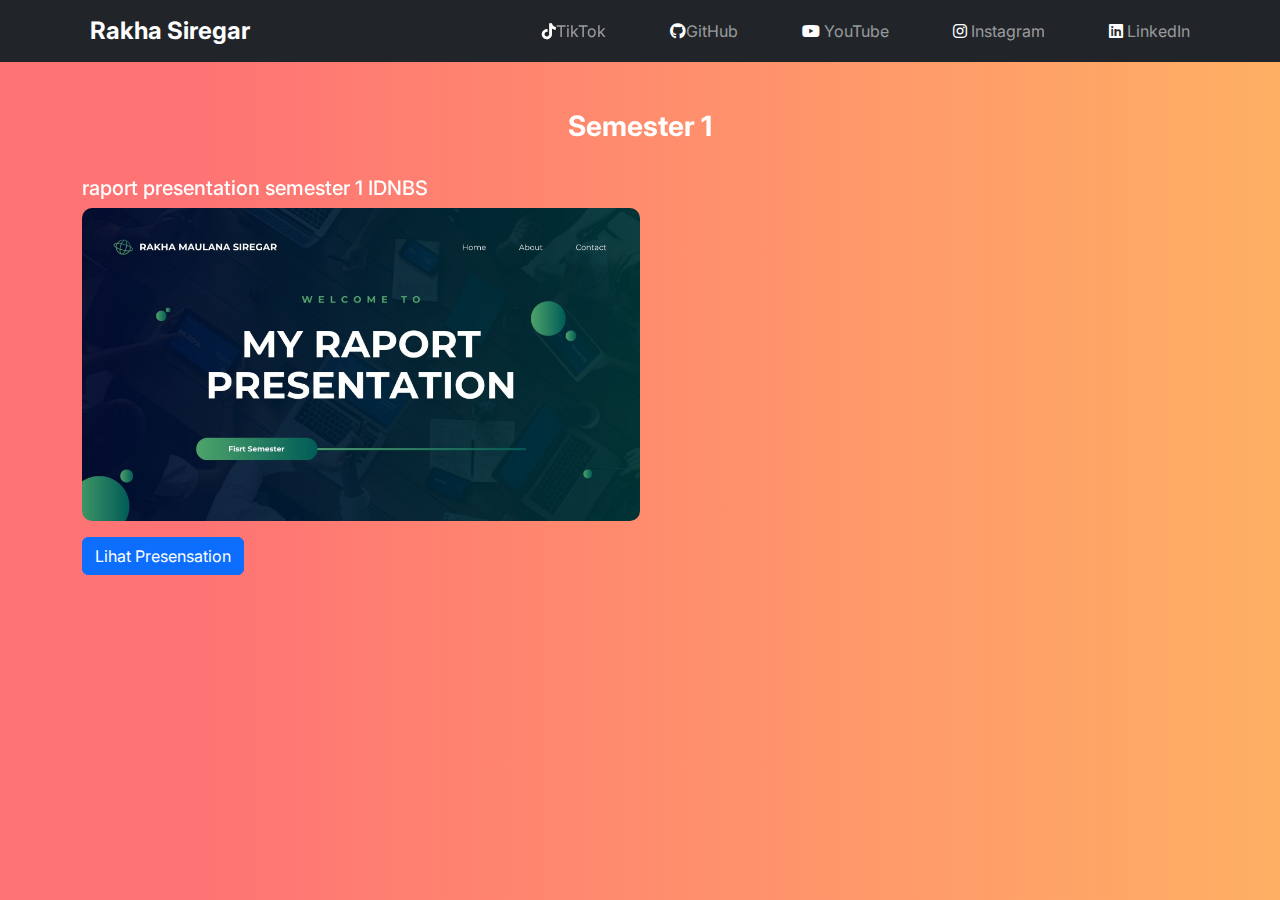
<file: persentation.html>
<!DOCTYPE html>
<html lang="id">
<head>
    <meta charset="UTF-8">
    <meta name="viewport" content="width=device-width, initial-scale=1.0">
    <title>MeBakha Siregar</title>
    <link rel="icon" type="image/x-icon" href="asset/img/favicon gw.png">

    <!-- CSS Utama -->
    <link rel="stylesheet" href="asset/style.css">

    <!-- Google Fonts -->
    <link rel="preconnect" href="https://fonts.googleapis.com">
    <link rel="preconnect" href="https://fonts.gstatic.com" crossorigin>
    <link href="https://fonts.googleapis.com/css2?family=Inter:wght@300;400;600&display=swap" rel="stylesheet">

    <!-- Bootstrap CSS -->
    <link href="https://cdn.jsdelivr.net/npm/bootstrap@5.3.8/dist/css/bootstrap.min.css" rel="stylesheet">

    <!-- Font Awesome -->
    <link rel="stylesheet" href="https://cdnjs.cloudflare.com/ajax/libs/font-awesome/6.5.0/css/all.min.css">
    <!--AOS-->
    <link href="https://cdn.jsdelivr.net/npm/aos@2.3.4/dist/aos.css" rel="stylesheet">
    <!--google fonts-->
    <link rel="preconnect" href="https://fonts.googleapis.com">
    <link rel="preconnect" href="https://fonts.gstatic.com" crossorigin>
    <link href="https://fonts.googleapis.com/css2?family=Inter:wght@300;400;600&display=swap" rel="stylesheet">

</head>

<style>
    :root{
        --gradient: linear-gradient(90deg, rgba(255, 111, 111, 0.966)7.8%, rgb(255, 246, 81) 100.3%);
    }
    body{
      min-height: 100vh; 
      background-color: aliceblue;
      background-image: var(--gradient);
      background-size: 200%;
      animation: gradientAnimation 2s ease infinite alternate;
      
    }
    @keyframes gradientAnimation {
      0% { background-position: left; }
      100% { background-position: right; }
    }

    #me{
        transition: transform 0.3s ease, box-shadow 0.3s ease;
        font-size: 1.5rem;

    
    }

    #me:hover {
        transform: translateY(-5px);
        box-shadow: 0 10px 20px rgba(255, 0, 0, 0.2);
        text-transform: uppercase;

    }

    
</style>

<body style="font-family:'Inter', sans-serif;">

    <!-- NAVBAR -->
    <nav class="navbar navbar-expand-lg navbar-dark bg-dark" data-aos="fade-down">
       <div class="container">
            <a  id="me"  class="navbar-brand fw-bold" href="index.html">Rakha Siregar</a>


            <button class="navbar-toggler" type="button" data-bs-toggle="collapse" data-bs-target="#navbarNav">
                <span class="navbar-toggler-icon"></span>
            </button>

            <div class="collapse navbar-collapse" id="navbarNav">
                <ul class="navbar-nav ms-auto">
                    <li class="nav-item" data-aos="fade-down">
                        <a target="_blank" class="nav-link" href="https://www.tiktok.com/@mebakha_siregar">
                            <i class="fa-brands fa-tiktok fa-bounce" style="color: #ffffff;"></i>TikTok
                        </a>
                    </li>

                    <li class="nav-item">
                        <a target="_blank" class="nav-link" href="https://github.com/MEBAKHA">
                            <i class="fa-brands fa-github fa-bounce" style="color: #ffffff;"></i>GitHub
                        </a>
                    </li>
                    <li class="nav-item">
                        <a target="_blank" class="nav-link" href="https://youtube.com/@mebakhaaja">
                            <i class="fa-brands fa-youtube fa-bounce" style="color: #ffffff;"></i> YouTube
                        </a>
                    </li>
                    <li class="nav-item">
                        <a target="_blank" class="nav-link" href="https://www.instagram.com/mebakha_siregar/">
                            <i class="fa-brands fa-instagram fa-bounce" style="color: #ffffff;"></i> Instagram
                        </a>
                    </li>
                     <li class="nav-item">
                        <a target="_blank" class="nav-link" href="https://www.linkedin.com/in/mebakha-siregar-947778383/">
                            <i class="fa-brands fa-linkedin fa-bounce" style="color: #ffffff;"></i> LinkedIn
                        </a>
                    </li>
                </ul>
            </div>
        </div>
    </nav>
    <!--pop-up semester presensation canva sem1 -->
    <section class="container py-5">
        <div class="row align-items-center" data-aos="fade-up">
            <div class="col-12 text-center mb-4">
                <h3 class="fw-bold text-white">Semester 1</h3>
            </div>
            <div class="col-12">
                <ul class="list-group">
                   <li class="canva">
                    <h5 class="text-white">raport presentation semester 1 IDNBS </h5>
                    <img class="img-fluid w-50 mb-3" src="asset/img/MY PRESENTATION.jpg" alt="">
                    <br>
                    <a target="_blank" href="https://www.canva.com/design/DAG7TYmzHZI/-BjajcTZtzXgZqvtzzqY1w/edit" class="btn btn-primary">Lihat Presensation</a>
                   </li>
                </ul>
            </div>
        </div>
    </section>

    <!-- BOOTSTRAP JS -->
    <script src="https://cdn.jsdelivr.net/npm/bootstrap@5.3.8/dist/js/bootstrap.bundle.min.js"></script>

    <!--AOS-->
    <script src="https://cdn.jsdelivr.net/npm/aos@2.3.4/dist/aos.js"></script>
    <script>
        AOS.init();
    </script>

    <!-- Project JS -->
    <script src="asset/javascript.js"></script>

</body>
</html>
</file>
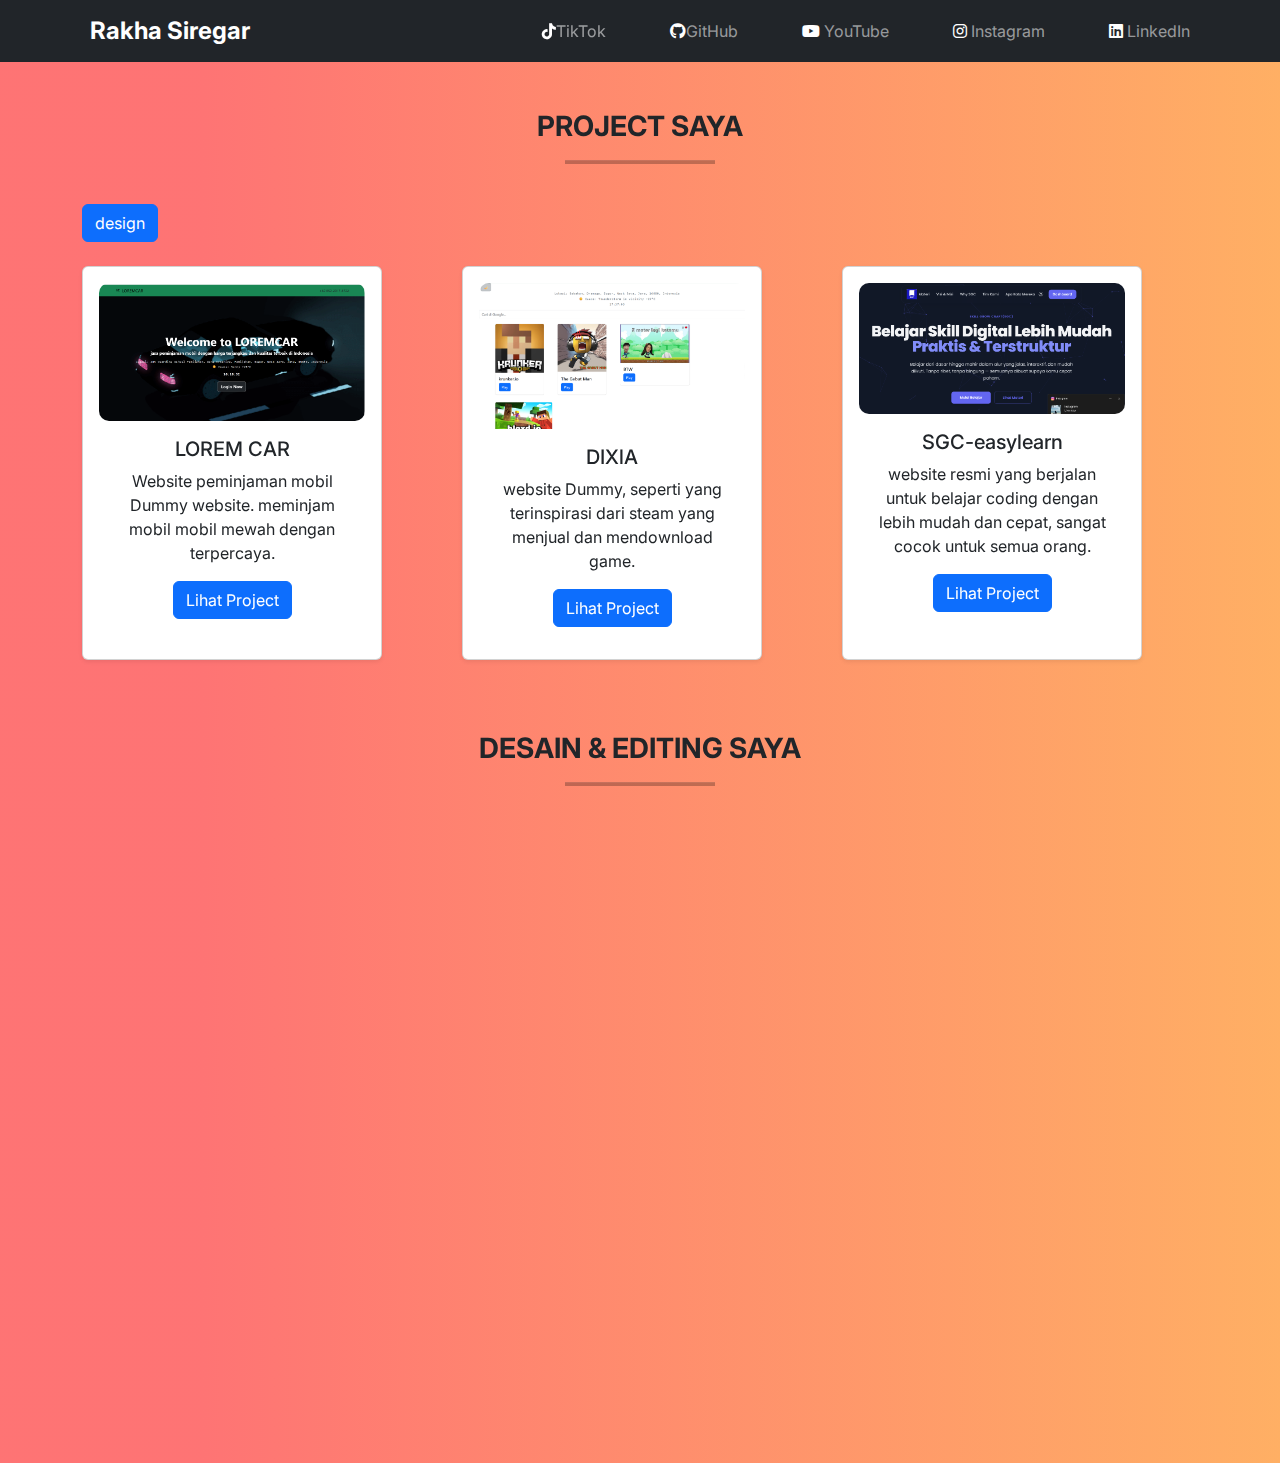
<file: project.html>
<!DOCTYPE html>
<html lang="id">
<head>
    <meta charset="UTF-8">
    <meta name="viewport" content="width=device-width, initial-scale=1.0">
    <title>MeBakha Siregar</title>
    <link rel="icon" type="image/x-icon" href="asset/img/favicon gw.png">

    <!-- CSS Utama -->
    <link rel="stylesheet" href="asset/style.css">

    <!-- Google Fonts -->
    <link rel="preconnect" href="https://fonts.googleapis.com">
    <link rel="preconnect" href="https://fonts.gstatic.com" crossorigin>
    <link href="https://fonts.googleapis.com/css2?family=Inter:wght@300;400;600&display=swap" rel="stylesheet">

    <!-- Bootstrap CSS -->
    <link href="https://cdn.jsdelivr.net/npm/bootstrap@5.3.8/dist/css/bootstrap.min.css" rel="stylesheet">

    <!-- Font Awesome -->
    <link rel="stylesheet" href="https://cdnjs.cloudflare.com/ajax/libs/font-awesome/6.5.0/css/all.min.css">
    <!--AOS-->
    <link href="https://cdn.jsdelivr.net/npm/aos@2.3.4/dist/aos.css" rel="stylesheet">
    <!--google fonts-->
    <link rel="preconnect" href="https://fonts.googleapis.com">
    <link rel="preconnect" href="https://fonts.gstatic.com" crossorigin>
    <link href="https://fonts.googleapis.com/css2?family=Inter:wght@300;400;600&display=swap" rel="stylesheet">

</head>

<style>
    :root{
        --gradient: linear-gradient(90deg, rgba(255, 111, 111, 0.966)7.8%, rgb(255, 246, 81) 100.3%);
    }
    body{
      min-height: 100vh; 
      background-color: aliceblue;
      background-image: var(--gradient);
      background-size: 200%;
      animation: gradientAnimation 2s ease infinite alternate;
      
    }
    @keyframes gradientAnimation {
      0% { background-position: left; }
      100% { background-position: right; }
    }

    #me{
        transition: transform 0.3s ease, box-shadow 0.3s ease;
        font-size: 1.5rem;

    
    }

    #me:hover {
        transform: translateY(-5px);
        box-shadow: 0 10px 20px rgba(255, 0, 0, 0.2);
        text-transform: uppercase;

    }

    
</style>

<body style="font-family:'Inter', sans-serif;">

    <!-- NAVBAR -->
    <nav class="navbar navbar-expand-lg navbar-dark bg-dark" data-aos="fade-down">
       <div class="container">
            <a  id="me"  class="navbar-brand fw-bold" href="index.html">Rakha Siregar</a>


            <button class="navbar-toggler" type="button" data-bs-toggle="collapse" data-bs-target="#navbarNav">
                <span class="navbar-toggler-icon"></span>
            </button>

            <div class="collapse navbar-collapse" id="navbarNav">
                <ul class="navbar-nav ms-auto">
                    <li class="nav-item" data-aos="fade-down">
                        <a target="_blank" class="nav-link" href="https://www.tiktok.com/@mebakha_siregar">
                            <i class="fa-brands fa-tiktok fa-bounce" style="color: #ffffff;"></i>TikTok
                        </a>
                    </li>

                    <li class="nav-item">
                        <a target="_blank" class="nav-link" href="https://github.com/MEBAKHA">
                            <i class="fa-brands fa-github fa-bounce" style="color: #ffffff;"></i>GitHub
                        </a>
                    </li>
                    <li class="nav-item">
                        <a target="_blank" class="nav-link" href="https://youtube.com/@mebakhaaja">
                            <i class="fa-brands fa-youtube fa-bounce" style="color: #ffffff;"></i> YouTube
                        </a>
                    </li>
                    <li class="nav-item">
                        <a target="_blank" class="nav-link" href="https://www.instagram.com/mebakha_siregar/">
                            <i class="fa-brands fa-instagram fa-bounce" style="color: #ffffff;"></i> Instagram
                        </a>
                    </li>
                     <li class="nav-item">
                        <a target="_blank" class="nav-link" href="https://www.linkedin.com/in/mebakha-siregar-947778383/">
                            <i class="fa-brands fa-linkedin fa-bounce" style="color: #ffffff;"></i> LinkedIn
                        </a>
                    </li>
                </ul>
            </div>
        </div>
    </nav>
    <!-- AKHIR NAVBAR -->
    <!-- ISI PROJECT -->
    <section id="project" class="project my-5">
        <div class="container">
            <div class="row">
                <div class="col text-center mb-4" data-aos="fade-up">
                    <h2 class="fw-bold" id="skillsKU">PROJECT SAYA</h2>
                    <hr class="mx-auto" style="width: 150px; height: 4px; background-color: #000;">
                </div>
            </div>
            <a href="#video" class="btn btn-primary"> design</a> <br><br>
            <div class="row justify-content-center">
                
                <div class="col-md-4 mb-4" data-aos="zoom-in">
                    <div class="card h-100 shadow-sm">
                        <a target="_blank" href="https://mebakha.github.io/-LOREM-CAR---website-peminjaman-mobil/login.html" class="reveal">
                            <img src="asset/img/Screenshot 2025-12-09 101857.png" alt="">
                        </a>
                        <div class="card-body">
                            <h5 class="card-title">LOREM CAR</h5>
                            <p class="card-text"> Website peminjaman mobil Dummy website. meminjam mobil mobil mewah dengan terpercaya.</p>
                            <a target="_blank" href="https://mebakha.github.io/-LOREM-CAR---website-peminjaman-mobil/login.html" class="btn btn-primary">Lihat Project</a>
                        </div>
                    </div>
                </div>
                 <div class="col-md-4 mb-4" data-aos="zoom-in">
                    <div class="card h-100 shadow-sm">
                        <a target="_blank" href="https://dixdia.vercel.app/" class="reveal">
                            <img src="asset/img/dixdia.png" alt="">
                        </a>
                        <div class="card-body">
                            <h5 class="card-title">DIXlA</h5>
                            <p class="card-text"> website Dummy, seperti yang terinspirasi dari steam yang menjual dan mendownload game.</p>
                            <a target="_blank" href="https://dixdia.vercel.app/" class="btn btn-primary">Lihat Project</a>
                        </div>
                    </div>
                </div>
                <div class="col-md-4 mb-4" data-aos="zoom-in">
                    <div class="card h-100 shadow-sm">
                        <a target="_blank" href="https://sgc-easy-learn.online/" class="reveal">
                            <img src="asset/img/SGC.png" alt="">
                        </a>
                        <div class="card-body">
                            <h5 class="card-title">SGC-easylearn</h5>
                            <p class="card-text">website resmi yang berjalan untuk belajar coding dengan lebih mudah dan cepat, sangat cocok untuk semua orang.</p>
                            <a target="_blank" href="https://sgc-easy-learn.online/" class="btn btn-primary">Lihat Project</a>
                        </div>
                    </div>
            </div>
        </div>

    </section>
    <!-- AKHIR web PROJECT -->

    <!--degsain & editing project-->
    <section id="video" class="video my-5">
        <div class="container">
            <div class="row">
                <div class="col text-center mb-4" data-aos="fade-up">
                    <h2 class="fw-bold" id="skillsKU">DESAIN & EDITING SAYA</h2>
                    <hr class="mx-auto" style="width: 150px; height: 4px; background-color: #000;">
                </div>
            </div>
            <div class="row justify-content-center">
                <div class="col-md-4 mb-4" data-aos="zoom-in">
                    <div class="card h-100 shadow-sm">
                        <div class="card-body">
                            <h5 class="card-title">poster chevaliers x slamdunk</h5>
                            <img src="asset/img/dwi chesar.png" alt="">
                            <p class="card-text">iseng iseng edit temen angkatan di idn pamijahan yang suka main basket pake figma</p>
                            <a target="_blank" href="asset/img/dwi chesar.png" class="btn btn-primary">Lihat Project</a>
                        </div>
                    </div>
                </div>
                <div class="col-md-4 mb-4" data-aos="zoom-in">
                    <div class="card h-100 shadow-sm">
                        <div class="card-body">
                            <h5 class="card-title">poster chevaliers x slamdunk</h5>
                            <img src="asset/img/L.png" alt="">
                            <p class="card-text">iseng iseng edit temen angkatan di idn pamijahan yang suka main basket pake figma</p>
                            <a target="_blank" href="asset/img/L.png" class="btn btn-primary">Lihat Project</a>
                        </div>
                    </div>
                </div>
                <div class="col-md-4 mb-4" data-aos="zoom-in">
                    <div class="card h-100 shadow-sm">
                        <div class="card-body">
                            <h5 class="card-title">poster chevaliers x slamdunk</h5>
                            <img src="asset/img/HANIF.png" alt="">
                            <p class="card-text">iseng iseng edit temen angkatan di idn pamijahan yang suka main basket pake figma</p>
                            <a target="_blank" href="asset/img/HANIF.png" class="btn btn-primary">Lihat Project</a>
                        </div>
                    </div>
                </div>
            </div>
        </div>
    </section>
    <!--akhir degsain & editing project-->

    

    <!-- BOOTSTRAP JS -->
    <script src="https://cdn.jsdelivr.net/npm/bootstrap@5.3.8/dist/js/bootstrap.bundle.min.js"></script>

    <!--AOS-->
    <script src="https://cdn.jsdelivr.net/npm/aos@2.3.4/dist/aos.js"></script>
    <script>
        AOS.init();
    </script>

    <!-- Project JS -->
    <script src="asset/javascript.js"></script>

</body>
</html>
</file>
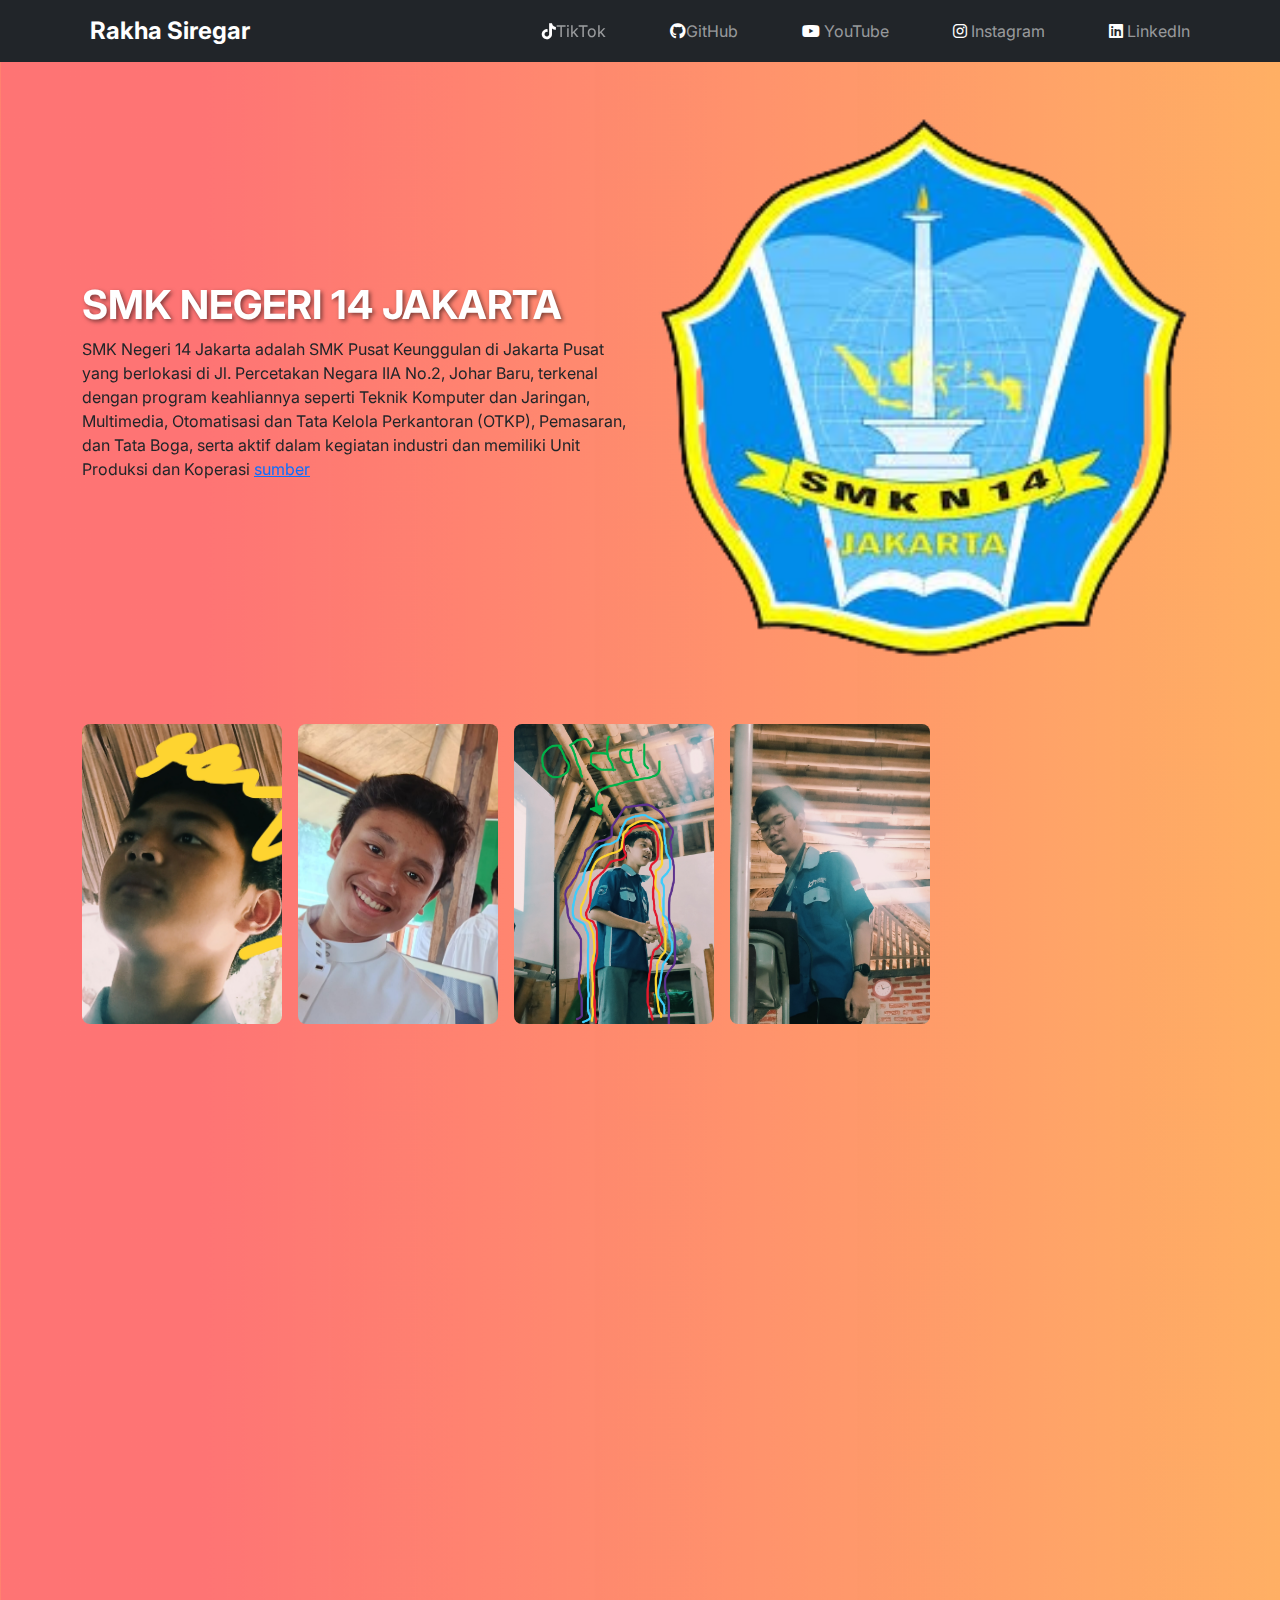
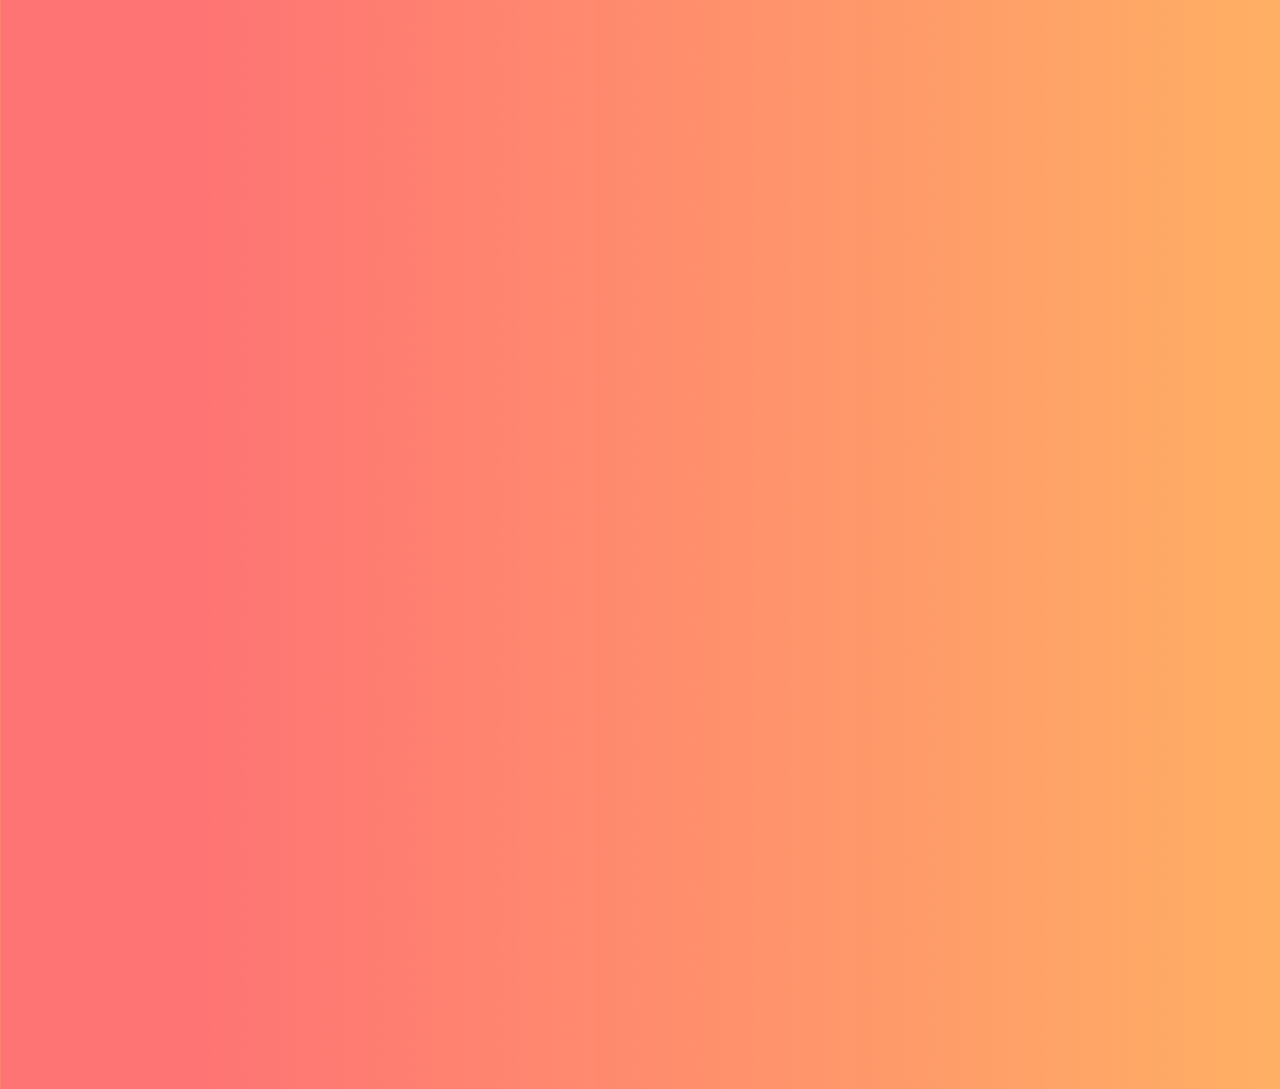
<file: smkn14jakarta.html>
<!DOCTYPE html>
<html lang="id">
<head>
    <meta charset="UTF-8">
    <meta name="viewport" content="width=device-width, initial-scale=1.0">
    <title>MeBakha Siregar</title>
    <link rel="icon" type="image/x-icon" href="asset/img/favicon gw.png">

    <!-- CSS Utama -->
    <link rel="stylesheet" href="asset/style.css">

    <!-- Google Fonts -->
    <link rel="preconnect" href="https://fonts.googleapis.com">
    <link rel="preconnect" href="https://fonts.gstatic.com" crossorigin>
    <link href="https://fonts.googleapis.com/css2?family=Inter:wght@300;400;600&display=swap" rel="stylesheet">

    <!-- Bootstrap CSS -->
    <link href="https://cdn.jsdelivr.net/npm/bootstrap@5.3.8/dist/css/bootstrap.min.css" rel="stylesheet">

    <!-- Font Awesome -->
    <link rel="stylesheet" href="https://cdnjs.cloudflare.com/ajax/libs/font-awesome/6.5.0/css/all.min.css">
    <!--AOS-->
    <link href="https://cdn.jsdelivr.net/npm/aos@2.3.4/dist/aos.css" rel="stylesheet">
    <!--google fonts-->
    <link rel="preconnect" href="https://fonts.googleapis.com">
    <link rel="preconnect" href="https://fonts.gstatic.com" crossorigin>
    <link href="https://fonts.googleapis.com/css2?family=Inter:wght@300;400;600&display=swap" rel="stylesheet">

</head>

<style>
    :root{
        --gradient: linear-gradient(90deg, rgba(255, 111, 111, 0.966)7.8%, rgb(255, 246, 81) 100.3%);
    }
    body{
      min-height: 100vh; 
      background-color: aliceblue;
      background-image: var(--gradient);
      background-size: 200%;
      animation: gradientAnimation 2s ease infinite alternate;
      
    }
    @keyframes gradientAnimation {
      0% { background-position: left; }
      100% { background-position: right; }
    }

    #me{
        transition: transform 0.3s ease, box-shadow 0.3s ease;
        font-size: 1.5rem;

    
    }

    #me:hover {
        transform: translateY(-5px);
        box-shadow: 0 10px 20px rgba(255, 0, 0, 0.2);
        text-transform: uppercase;

    }

    
</style>

<body style="font-family:'Inter', sans-serif;">

    <!-- NAVBAR -->
    <nav class="navbar navbar-expand-lg navbar-dark bg-dark" data-aos="fade-down">
       <div class="container">
            <a  id="me"  class="navbar-brand fw-bold" href="index.html">Rakha Siregar</a>


            <button class="navbar-toggler" type="button" data-bs-toggle="collapse" data-bs-target="#navbarNav">
                <span class="navbar-toggler-icon"></span>
            </button>

            <div class="collapse navbar-collapse" id="navbarNav">
                <ul class="navbar-nav ms-auto">
                    <li class="nav-item" data-aos="fade-down">
                        <a target="_blank" class="nav-link" href="https://www.tiktok.com/@mebakha_siregar">
                            <i class="fa-brands fa-tiktok fa-bounce" style="color: #ffffff;"></i>TikTok
                        </a>
                    </li>

                    <li class="nav-item">
                        <a target="_blank" class="nav-link" href="https://github.com/MEBAKHA">
                            <i class="fa-brands fa-github fa-bounce" style="color: #ffffff;"></i>GitHub
                        </a>
                    </li>
                    <li class="nav-item">
                        <a target="_blank" class="nav-link" href="https://youtube.com/@mebakhaaja">
                            <i class="fa-brands fa-youtube fa-bounce" style="color: #ffffff;"></i> YouTube
                        </a>
                    </li>
                    <li class="nav-item">
                        <a target="_blank" class="nav-link" href="https://www.instagram.com/mebakha_siregar/">
                            <i class="fa-brands fa-instagram fa-bounce" style="color: #ffffff;"></i> Instagram
                        </a>
                    </li>
                     <li class="nav-item">
                        <a target="_blank" class="nav-link" href="https://www.linkedin.com/in/mebakha-siregar-947778383/">
                            <i class="fa-brands fa-linkedin fa-bounce" style="color: #ffffff;"></i> LinkedIn
                        </a>
                    </li>
                </ul>
            </div>
        </div>
    </nav>


    <!-- HERO -->
    <section class="container py-5">
        <div class="row align-items-center" data-aos="fade-up">
            
            <!-- Kiri: Teks -->
            <div class="col-md-6 mb-4">
                <h1 class="fw-bold text-white " style="text-shadow: 2px 2px 4px rgba(0, 0, 0, 0.5);">SMK NEGERI 14 JAKARTA</h1>
                <p>
                   SMK Negeri 14 Jakarta adalah SMK Pusat Keunggulan di Jakarta Pusat yang berlokasi di Jl. Percetakan Negara IIA No.2, Johar Baru, terkenal dengan program keahliannya seperti Teknik Komputer dan Jaringan, Multimedia, Otomatisasi dan Tata Kelola Perkantoran (OTKP), Pemasaran, dan Tata Boga, serta aktif dalam kegiatan industri dan memiliki Unit Produksi dan Koperasi
                    <a href="https://smkn14jakarta.sch.id/">sumber</a>
                </p>
            </div>

            <!-- Kanan: Gambar -->
            <div class="col-md-6 mb-4">
                <img src="asset/img/smkn 14 jakarta .png" alt="MA Al-Gozali Biru Majalaya" class="img-fluid rounded" data-aos="fade-left" aos-delay="200">
            </div>
        </div>
            <!--Anggota team (horizontal layout)-->
            <div id="team-algiva" class="d-flex gap-3 flex-wrap align-items-start"  aos-delay="500" style="margin-top: 2rem;">
                <div data-aos="fade-up" id="rakha-algiva" class="team-member-">
                    <img src="asset/img/justin beiber.jpg" alt="Rakha-Al-giva" class="img-fluid rounded" style="width: 200px; height: 300px;" data-aos="fade-right" aos-delay="500">
                </div>
                <div data-aos="fade-up" id="akram-algiva" class="team-member-">
                    <img src="asset/img/emir mahira barazakky.jpeg" alt="Akram-Al-giva" class="img-fluid rounded" style="width: 200px; height: 300px;" data-aos="fade-right" aos-delay="200">
                </div>
                <div data-aos="fade-up" id="faheem-algiva" class="team-member-">
                    <img src="asset/img/orang dalam.jpg" alt="Faheem-Al-giva" class="img-fluid rounded" style="width: 200px; height: 300px;" data-aos="fade-right" aos-delay="300">
                </div>
                <div data-aos="fade-up" id="umar-algiva" class="team-member-">
                    <img src="asset/img/faraz.jpg" alt="Umar-Al-giva" class="img-fluid rounded" style="width: 200px; height: 300px;" data-aos="fade-right" aos-delay="400">
                </div>
            </div>

        </div>
    
    </section>

    <section class="container py-2">
        <div class="row align-items-center" data-aos="fade-up">
            <div class="col-12 text-center mb-4">
            <h3 class="fw-bold text-white">Anggota Team Al Giva</h3>
            </div>

            <!-- anggota 1 -->
            <div class="col-6 col-md-2 text-center mb-3">
            <img src="asset/img/justin beiber 1.jpg" alt="Rakha Maulana" class="rounded-circle team-photo">
            <div class="text-white mt-2">1. Rakha Maulana Raziq Tisnanda Siregar</div>
            </div>

            <!-- anggota 2 -->
            <div class="col-6 col-md-2 text-center mb-3">
            <img src="asset/img/emir mahira barazakky 2.jpeg" alt="Fatih Al-Akram" class="rounded-circle team-photo">
            <div class="text-white mt-2">2. emir mahira barazakky</div>
            </div>

            <!-- anggota 3 -->
            <div class="col-6 col-md-2 text-center mb-3">
            <img src="asset/img/mehaf.jpg" alt="Mohammed Faheem" class="rounded-circle team-photo">
            <div class="text-white mt-2">3. Mohammed dihibarevant jiazhen Faheem</div>
            </div>
            <!-- anggota 4 -->
            <div class="col-6 col-md-2 text-center mb-3">
                <img src="asset/img/faraz 1.jpg" alt="Faraz Ahmed" class="rounded-circle team-photo">
                <div class="text-white mt-2">4. shafaraz Ilhan Dzulfikar</div>
            </div>
        </div>
    </section>

    <!-- materi-->
    <section class="container py-5">
        <div class="row align-items-center" data-aos="fade-up">
            <div class="col-12 text-center mb-4">
            <h3 class="fw-bold text-white">materi yang diajarkan</h3>
            </div>

            <div class="col-12">
                <ul class="list-group">
                   <li class="canva">
                    <h5 class="text-white">figma (basic)</h5>
                    <img class="img-fluid mb-3" style="width: 20%; height: 50%;" src="asset/img/figma.png" alt="">
                </ul>   
            </div>
        </div>
    </section>

    <!-- Gallery Instagram Style -->
    <section class="container py-5">
        <div class="text-center mb-5" data-aos="fade-up">
            <h3 class="fw-bold text-white">Gallery Kegiatan smkn 14 jakarta</h3>
        </div>
        
        <div class="row g-3" data-aos="fade-up">
            <div class="col-6 col-md-4 col-lg-3">
                <div style="overflow:hidden;border-radius:12px;aspect-ratio:1/1;background:#333;">
                    <img src="asset/img/tidaaakk-ketua-osis.jpg" alt="Gallery 1" class="w-100 h-100" style="object-fit:fill;transition:transform 0.3s ease;">
                </div>
            </div>
            <div class="col-6 col-md-4 col-lg-3">
                <div style="overflow:hidden;border-radius:12px;aspect-ratio:1/1;background:#333;">
                    <img src="asset/img/back.jpg" alt="Gallery 2" class="w-100 h-100" style="object-fit:cover;transition:transform 0.3s ease;">
                </div>
            </div>
            <div class="col-6 col-md-4 col-lg-3">
                <div style="overflow:hidden;border-radius:12px;aspect-ratio:1/1;background:#333;">
                    <img src="asset/img/nah ini dia.jpg" alt="Gallery 3" class="w-100 h-100" style="object-fit:cover;transition:transform 0.3s ease;">
                </div>
            </div>
            <div class="col-6 col-md-4 col-lg-3">
                <div style="overflow:hidden;border-radius:12px;aspect-ratio:1/1;background:#333;">
                    <img src="asset/img/smkn14.jpg" alt="Gallery 4" class="w-100 h-100" style="transition:transform 0.3s ease;">
                </div>
            </div>
            <div class="col-6 col-md-4 col-lg-3">
                <div style="overflow:hidden;border-radius:12px;aspect-ratio:1/1;background:#333;">
                    <img src="asset/img/pinggir.jpg" alt="Gallery 5" class="w-100 h-100" style="object-fit:fill;transition:transform 0.3s ease;">
                </div>
            </div>
            <div class="col-6 col-md-4 col-lg-3">
                <div style="overflow:hidden;border-radius:12px;aspect-ratio:1/1;background:#333;">
                    <img src="asset/img/cartoon.jpg" alt="Gallery 6" class="w-100 h-100" style="transition:transform 0.3s ease;">
                </div>
            </div>
        </div>
    </section>
    <!-- BOOTSTRAP JS -->
    <script src="https://cdn.jsdelivr.net/npm/bootstrap@5.3.8/dist/js/bootstrap.bundle.min.js"></script>

    <!--AOS-->
    <script src="https://cdn.jsdelivr.net/npm/aos@2.3.4/dist/aos.js"></script>
    <script>
        AOS.init();
    </script>

    <!-- Project JS -->
    <script src="asset/javascript.js"></script>

</body>
</html>
</file>
<file: asset/style.css>
body{
    margin: 0;
}

html{
    scroll-behavior: smooth;
}

/*Navbar*/
nav{
    background-color:#89a194;
    display: flex;
    justify-content: center;
    align-items: center;
    padding: 1rem;
}

nav ul{
   gap: 3rem;
   display: flex;
   justify-content: center;
}
li{
    list-style: none;
    text-decoration: none;
}
nav a {
    padding: 0.5rem;
}

nav a:hover{
    background-color: black;
    color: white;
}
/*hero*/
#hero{
    display: flex;
    align-items: center;
    background-color: #dec584;
    padding: 5rem 1rem 3rem 2rem ;
    

}

.kiri{
    width: 60%;
    
}

.kanan{
    display: flex;
    justify-content: flex-end;
    width: 40%;
}

.kanan img{
    width: 300px;
     border-radius: 2rem 5rem 2rem 5rem;

     
}

.button{
    display: flex;
    gap: 2rem;

}
.button a{
    text-decoration: none;
    color: rgb(51, 146, 224);
    border: 2px solid RGB(51, 146, 224);
    padding: 0.6rem;
    margin-right: 1rem;
    border-radius: 10px;
    
}
.button a:hover{
    background-color: cornflowerblue;
    color: crimson;
}

#skills{
    text-align: center;
    background-color: #fff; /* putih */
    padding: 2rem 0;
}

#skills h2{
    font-size: 35px;
    
}

/* skill item boxes: center content and add green outline */
#skills .row > [class*="col-"]{
    display: flex;
    flex-direction: column;
    align-items: center;
    justify-content: flex-start;
    border: 2px solid #0a7a3f; /* dark green outline */
   
}

#skills img{
    width: 140px;
    height: 140px;
    object-fit: contain;
    display: block;
    margin: 0 auto;
}

#skills p{
    margin: 0.5rem 0 0;
    font-weight: 500;
    text-align: center;
}

#skills .progress{
    width: 160px;
    margin-top: 0.5rem;
    margin-left: auto;
    margin-right: auto;
}

.skill img{
    width: 30px;

}


.skill{
    border: 2px solid rgb(255, 255, 255);
    width: 200px;
    display: flex;
    justify-content: center;
    align-items: center;
    gap: 10px;
    padding: 5px;
}
 .skills-container{
    display: flex;
    justify-content: center;
    gap: 40px;
    flex-wrap: wrap;
 }

 /*testimoni*/
 #testimoni h2{
    font-size: 35px;
    margin-bottom: 30px;
    
}

.testimoni-container{
    display: flex;
    justify-content: center;
    gap: 2rem;
    flex-wrap: wrap;
    
}


.profil-card img{
    width: 200px;
    aspect-ratio: 1/1;
    object-fit: cover;
    border-radius: 50%;
    
}

.profil-card{
    background-color: ghostwhite;
    border: 1rem;
    box-shadow:0 4px 12px rgba(0,0,0,0.1);
    padding: 1rem;
    border-radius: 1rem;
    text-align: center;
    width: 300px;
    display: flex;
    flex-direction: column;
    align-items: center;
    transition: transform 0.3s ease, box-shadow 0.3s ease;
}

.testimoni-card:hover {
  box-shadow: 0 8px 20px rgba(0, 0, 0, 0.15);
  transform: translateY(-5px);
}

.profile-card img {
  width: 120px;
  aspect-ratio: 1/1;
  border-radius: 50%;
  object-fit: cover;
  object-position: top;
  margin-bottom: 1rem;
}

.profile-card {
  text-align: center;
  background-color: cornsilk;
  box-shadow: 0 4px 12px rgba (0, 0, 0, 0.1);
  padding: 2rem;
  width: 300px;
  border-radius: 1rem;
  display: flex;
  flex-direction: column;
  align-items: center;
  transition: transform 0.3s ease, box-shadow 0.3s ease;
}

.profile-info h3 {
  margin: 0.5rem 0 0.2rem;
  font-size: 1.2rem;
}

.profile-info .title {
  color: #777;
  font-size: 0.9rem;
  margin-bottom: 1rem;
}

.profile-info .message {
  font-size: 0.9rem;
  color: #444;
  font-style: italic;
}

.profile-card:hover {
  box-shadow: 0 8px 20px rgba(0, 0, 0, 0.15);
  transform: translateY(-5px);
}

/*responsive*/
@media screen and (max-width: 768px) {
    .nav{
        flex-direction: column;
    }

    .menu a{
        font-size: small;
        margin: 4rem;
    }

        #hero{
            flex-direction: column-reverse;
            padding: 1rem;

        }

        .kiri{
            width: 100%;
        }

        .kanan{
            width: 100%;
            justify-content: center;
        }

        .menu{
            display: flex;
            flex-direction: column;
        }

        .button{
            flex-direction: column;
            gap: 2rem;
            margin-bottom: 2rem;
            transition: transform 0.3s ease, box-shadow 0.3s ease;
        }
        
    
    }
    
    /*maps*/
    iframe{
        width: 100%;
        height: 300px;
        border-radius: 10px;
        display: flex;
        justify-content: center;
        align-items: center;
        padding: 10rem 9 rem 10rem 1rem;
        background-color: brown;
        box-shadow: #89a194;
       
    }

    .card{
        padding: 1rem;
        border-radius: 1rem;
        text-align: center;
        width: 300px;
        display: flex;
        flex-direction: column;
        align-items: center;
        transition: transform 0.3s ease, box-shadow 0.3s ease, background-color 0.3s ease;
        
            
    }

    .card:hover {
      box-shadow:  px 50px rgb(17, 123, 244);
      transform: translateY(-5px);
      background-color: #ff6f00;
    }

    img{
        width: 100%;
        height: auto;
        border-radius: 10px;
        transition: transform 0.3s ease, box-shadow 0.3s ease;
    }

    img:hover {
      box-shadow: 0 8px 8px rgb(0, 94, 255);
      transform: translateY(-5px);
    }

   #skillsKU {
        font-size: 28px;
        transition: transform 0.3s ease,text-transform 0.3s ease, background-color 0.3s ease;
    }
    #skillsKU:hover {
        text-transform: uppercase;
        background-color: #ff6f00;
        transform: translateY(-5px);
    }
        
    #about-PORTOFOLIO {
        font-size: 20px;
        transition: transform 0.3s ease,text-transform 0.3s ease, background-color 0.3s ease;
    }
    #about-PORTOFOLIO:hover {
        text-transform: uppercase;
        background-color: #ff6f00;
        transform: translateY(-5px);
    }

 .btn{
    transition: transform 0.3s ease, box-shadow 0.3s ease, background-color 0.3s ease;
 
}

.btn:hover {
  box-shadow: 0 8px 8px rgb(0, 94, 255);
  transform: translate3d();
  background-color: #ff6f00;
}

.card .btn{
    transition: transform 0.3s ease, box-shadow 0.3s ease, background-color 0.3s ease, color 0.3s ease;
}

.card .btn:hover {
  box-shadow:  20px 20px rgb(0, 94, 255);
  transform: translateY(-5px);
  background-color: #ffffff;
  color: black;
  
}
body, html {
    margin: 0;
    padding: 0;
}
#star {
    position: fixed;
    inset: 0; /* top:0; left:0; width:100%; height:100%; */
    z-index: -1;
    display: none;
    pointer-events: none;
}

#rakha-algiva{
    margin-bottom: 1rem;
    transition: transform 0.3s ease, box-shadow 0.3s ease, filter 0.3s ease;
}

#rakha-algiva:hover {
  box-shadow: 0 8px 20px rgba(0, 0, 0, 0.15);
  transform: translateY(-5px);
  filter: sepia(100%) hue-rotate(90deg) ;
}

#akram-algiva{
    margin-bottom: 1rem;
    transition: transform 0.3s ease, box-shadow 0.3s ease, filter 0.3s ease ;
}

#akram-algiva:hover {
  box-shadow: 0 8px 20px rgba(0, 0, 0, 0.15);
  transform: translateY(-5px);
  filter: sepia(100%) hue-rotate(270deg) ;
}

#faheem-algiva{
    margin-bottom: 1rem;
    transition: transform 0.3s ease, box-shadow 0.3s ease, filter 0.3s ease ;
}

#faheem-algiva:hover {
  box-shadow: 0 8px 20px rgba(0, 0, 0, 0.15);
  transform: translateY(-5px);
  filter: sepia(100%) hue-rotate(180deg) ;
}

#umar-algiva{
    margin-bottom: 1rem;
    transition: transform 0.3s ease, box-shadow 0.3s ease, filter 0.3s ease ;
}

#umar-algiva:hover {
  box-shadow: 0 8px 20px rgba(0, 0, 0, 0.15);
  transform: translateY(-5px);
  filter: sepia(100%) hue-rotate(360deg) ;
}

#faraz-algiva{
    margin-bottom: 1rem;
    transition: transform 0.3s ease, box-shadow 0.3s ease, filter 0.3s ease ;
}
#faraz-algiva:hover {
  box-shadow: 0 8px 20px rgba(0, 0, 0, 0.15);
  transform: translateY(-5px);
  filter: sepia(100%) hue-rotate(45deg) ;
}


    
  

/* Team images: reduce corner curvature (smaller rounded corners) */
#team-algiva img {
        border-radius: 8px !important; /* smaller curve */
        /* keep existing sizing or use object-fit to preserve aspect */
        object-fit: cover;
}
</file>
